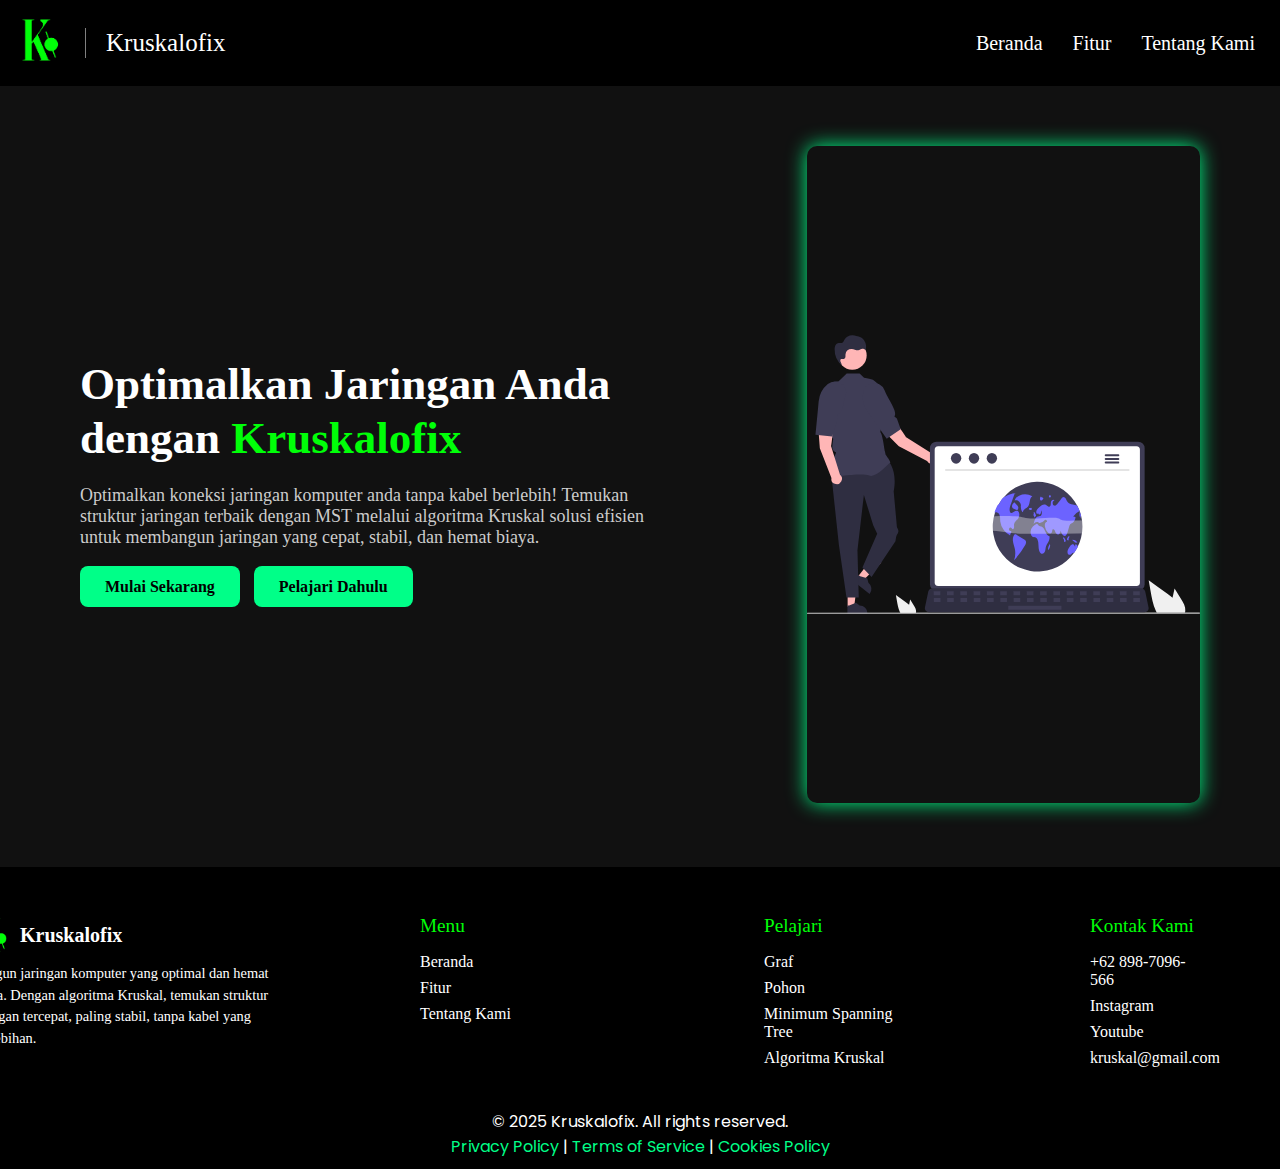
<file: index.html>
<!DOCTYPE html>
<html lang="en">

<head>
    <meta charset="UTF-8">
    <meta name="viewport" content="width=device-width, initial-scale=1.0">
    <link href="https://fonts.googleapis.com/css2?family=Poppins&display=swap" rel="stylesheet">
    <link rel="stylesheet" href="css/index.css" />
    <link rel="icon" href="foto/logoKruskalofix.png" type="image/png">
    <title>Kruskalofix</title>
</head>

<body>

    <div id="pembungkusNavbar">
        <div id="navbar">

            <!-- Logo + Nama -->

            <li class="pembungkusNama">
                <a href="index.html" class="aLogo">
                    <img src="foto/logoKruskalofix.png" alt="Logo" class="logo" />
                </a>
                <div class="garis"></div>
                <a href="index.html" class="kruskalofix">Kruskalofix</a>
            </li>

            <!-- Menu Navigasi -->

            <ul class="pembungkusMenu">
                <li><a href="index.html" class="a">Beranda</a></li>

                <li class="dropdown">
                    <a href="#" class="a">Fitur</a>
                    <ul class="dropdown-content">
                        <li><a href="html/cariMSTwarnet.html">Simulasi Kruskal</a></li>
                        <li><a href="html/materi.html">Pelajari Materi</a></li>
                        <li><a href="html/jurnal.html" target="_blank">Lihat Jurnal Kami</a></li>
                    </ul>
                </li>

                <li><a href="html/tentangkami.html" class="a" id="tentangKami">Tentang Kami</a></li>
            </ul>


        </div>
    </div>


    <!-- WELCOME SECTION -->
    <section class="pembungkusWelcome">
        <div class="welcomeKonten">
            <h1>Optimalkan Jaringan Anda<br>dengan <span>Kruskalofix</span></h1>
            <p>Optimalkan koneksi jaringan komputer anda tanpa kabel berlebih! Temukan struktur jaringan terbaik dengan MST melalui algoritma Kruskal solusi efisien untuk membangun jaringan yang cepat, stabil, dan hemat biaya.
            </p>
            <a href="html/cariMSTwarnet.html" class="mulai-button">Mulai Sekarang</a>
            <a href="html/materi.html" class="pelajari-button">Pelajari Dahulu</a>
        </div>
        <div class="gambarWelcome">
            <img src="foto/manKomputer.svg" alt="Ilustrasi Jaringan" />
        </div>
    </section>

    <!-- Footer -->
    <footer id="contact">
        <div class="footer_container">
            <!-- Kolom Logo + Deskripsi -->
            <div class="footer_col logo_col">
                <a href="index.html" class="footer_logo_wrap">
                    <img src="foto/logoKruskalofix.png" alt="Logo" class="footer_logo" />
                    <span class="footer_nama">Kruskalofix</span>
                </a>
                <p class="footer_desc">
                    Bangun jaringan komputer yang optimal dan hemat biaya. Dengan algoritma Kruskal, temukan struktur jaringan tercepat, paling stabil, tanpa kabel yang berlebihan.
                </p>
            </div>

            <!-- Kolom Tautan -->
            <div class="footer_col">
                <h4>Menu</h4>
                <ul class="footer_links">
                    <li><a href="index.html">Beranda</a></li>
                    <li class="dropdown">
                        <a href="#">Fitur</a>
                        <ul class="dropdown-content">
                            <li><a href="html/cariMSTwarnet.html">Simulasi Kruskal</a></li>
                            <li><a href="html/materi.html">Pelajari Materi</a></li>
                            <li><a href="html/jurnal.html" target="_blank">Lihat Jurnal Kami</a></li>
                        </ul>
                    </li>
                    <li><a href="html/tentangkami.html">Tentang Kami</li>
        </ul>
      </div>

      <!-- Kolom Materi -->
      <div class="footer_col">
        <h4><a href="html/materi.html" style="color: #00FF08; text-decoration: none;">Pelajari</a></h4>
                        <ul class="footer_links">
                            <li><a href="html/materi.html#graf">Graf</a></li>
                            <li><a href="html/materi.html#pohon">Pohon</a></li>
                            <li><a href="html/materi.html#mst">Minimum Spanning Tree</a></li>
                            <li><a href="html/materi.html#kruskal">Algoritma Kruskal</a></li>
                        </ul>
            </div>

            <!-- Kolom Kontak -->
            <div class="footer_col kanan">
                <h4>Kontak Kami</h4>
                <ul class="footer_kontak">
                    <li><a href="#">+62 898-7096-566</a></li>
                    <li><a href="#">Instagram</a></li>
                    <li><a href="https://youtu.be/amiUNKcu9jc?si=uQ2qIwoC4rPojhn6" target="_blank">Youtube</a></li>
                    <li><a href="#">kruskal@gmail.com</a></li>
                </ul>
            </div>
        </div>

        <!-- Bar bawah -->

        <footer style="background-color: black; color: white; text-align: center; padding: 10px; font-family: 'Poppins', sans-serif;">
            <p>© 2025 Kruskalofix. All rights reserved.</p>
            <p>
                <a href="#" style="color: #00ff88; text-decoration: none;">Privacy Policy</a> |
                <a href="#" style="color: #00ff88; text-decoration: none;">Terms of Service</a> |
                <a href="#" style="color: #00ff88; text-decoration: none;">Cookies Policy</a>
            </p>
        </footer>

    </footer>
    <!-- Footer -->

</body>

</html>
</file>
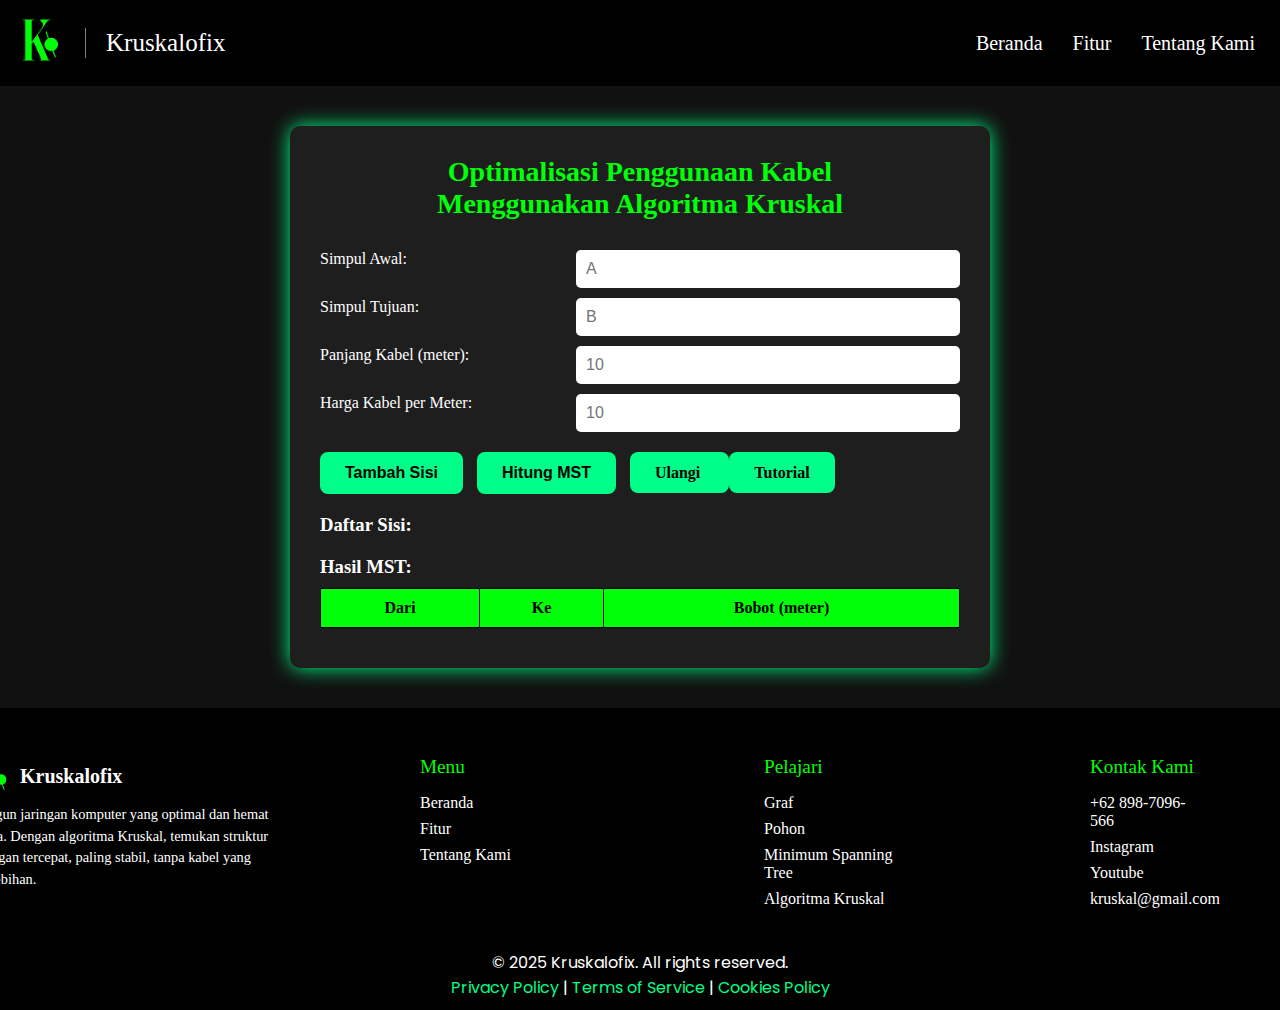
<file: html/cariMSTwarnet.html>
<!-- index.html -->
<!DOCTYPE html>
<html lang="id">

<head>
    <meta charset="UTF-8">
    <meta name="viewport" content="width=device-width, initial-scale=1.0">
    <title>Simulasi Algoritma Kruskal</title>
    <link href="https://fonts.googleapis.com/css2?family=Poppins&display=swap" rel="stylesheet">
    <link rel="icon" href="../foto/logoKruskalofix.png" type="image/png">
    <link rel="stylesheet" href="../css/CMW.css">
</head>

<body>

    <div id="pembungkusNavbar">
        <div id="navbar">

            <!-- Logo + Nama -->

            <li class="pembungkusNama">
                <a href="../index.html" class="aLogo">
                    <img src="../foto/logoKruskalofix.png" alt="Logo" class="logo" />
                </a>
                <div class="garis"></div>
                <a href="../index.html" class="kruskalofix">Kruskalofix</a>
            </li>

            <!-- Menu Navigasi -->

            <ul class="pembungkusMenu">
                <li><a href="../index.html" class="a">Beranda</a></li>

                <li class="dropdown">
                    <a href="#" class="a">Fitur</a>
                    <ul class="dropdown-content">
                        <li><a href="../html/cariMSTwarnet.html">Simulasi Kruskal</a></li>
                        <li><a href="../html/materi.html">Pelajari Materi</a></li>
                        <li><a href="../html/jurnal.html" target="_blank">Lihat Jurnal Kami</a></li>
                    </ul>
                </li>

                <li><a href="../html/tentangkami.html" class="a" id="tentangKami">Tentang Kami</a></li>
            </ul>

        </div>
    </div>

    <div class="container">
        <h1>Optimalisasi Penggunaan Kabel<br>Menggunakan Algoritma Kruskal</h1>
        <label>Simpul Awal:
      <input type="text" id="from" maxlength="1" placeholder="A">
    </label>
        <label>Simpul Tujuan:
      <input type="text" id="to" maxlength="1" placeholder="B">
    </label>
        <label>Panjang Kabel (meter):
      <input type="text" id="length" placeholder="10" pattern="\d*" inputmode="numeric">
    </label>
        <label>Harga Kabel per Meter:
      <input type="text" id="pricePerMeter" placeholder="10" pattern="\d*" inputmode="numeric">
    </label>
        <button onclick="tambahSisi()">Tambah Sisi</button>
        <button onclick="hitungMST()">Hitung MST</button>
        <a href="../html/cariMSTwarnet.html" class="ulangi"> Ulangi </a>
        <a href="https://youtu.be/amiUNKcu9jc?si=uQ2qIwoC4rPojhn6" target="_blank" class="ulangi tutorial">Tutorial</a>
        <div class="edges">
            <h3>Daftar Sisi:</h3>
            <ul id="daftarSisi"></ul>
        </div>

        <div class="hasil">
            <h3>Hasil MST:</h3>
            <table id="hasilTabel">
                <thead>
                    <tr>
                        <th>Dari</th>
                        <th>Ke</th>
                        <th>Bobot (meter)</th>
                    </tr>
                </thead>
                <tbody></tbody>
            </table>
            <p id="totalBobot"></p>
            <p id="totalBiaya"></p>
        </div>
    </div>

    <script src="../js/script.js"></script>

    <!-- Footer -->
    <footer id="contact">
        <div class="footer_container">
            <!-- Kolom Logo + Deskripsi -->
            <div class="footer_col logo_col">
                <a href="../index.html" class="footer_logo_wrap">
                    <img src="../foto/logoKruskalofix.png" alt="Logo" class="footer_logo" />
                    <span class="footer_nama">Kruskalofix</span>
                </a>
                <p class="footer_desc">
                    Bangun jaringan komputer yang optimal dan hemat biaya. Dengan algoritma Kruskal, temukan struktur jaringan tercepat, paling stabil, tanpa kabel yang berlebihan.
                </p>
            </div>

            <!-- Kolom Tautan -->
            <div class="footer_col">
                <h4>Menu</h4>
                <ul class="footer_links">
                    <li><a href="../index.html">Beranda</a></li>
                    <li class="dropdown">
                        <a href="#">Fitur</a>
                        <ul class="dropdown-content">
                            <li><a href="../html/cariMSTwarnet.html">Simulasi Kruskal</a></li>
                            <li><a href="../html/materi.html">Pelajari Materi</a></li>
                            <li><a href="../html/jurnal.html" target="_blank">Lihat Jurnal Kami</a></li>
                        </ul>
                    </li>
                    <li><a href="../html/tentangkami.html">Tentang Kami</li>
        </ul>
      </div>

      <!-- Kolom Materi -->
      <div class="footer_col">
        <h4><a href="../html/materi.html" style="color: #00FF08; text-decoration: none;">Pelajari</a></h4>
                        <ul class="footer_links">
                            <li><a href="../html/materi.html#graf">Graf</a></li>
                            <li><a href="../html/materi.html#pohon">Pohon</a></li>
                            <li><a href="../html/materi.html#mst">Minimum Spanning Tree</a></li>
                            <li><a href="../html/materi.html#kruskal">Algoritma Kruskal</a></li>
                        </ul>
            </div>

            <!-- Kolom Kontak -->
            <div class="footer_col kanan">
                <h4>Kontak Kami</h4>
                <ul class="footer_kontak">
                    <li><a href="#">+62 898-7096-566</a></li>
                    <li><a href="#">Instagram</a></li>
                    <li><a href="https://youtu.be/amiUNKcu9jc?si=uQ2qIwoC4rPojhn6" target="_blank">Youtube</a></li>
                    <li><a href="#">kruskal@gmail.com</a></li>
                </ul>
            </div>
        </div>

        <!-- Bar bawah -->
        <footer style="background-color: black; color: white; text-align: center; padding: 10px; font-family: 'Poppins', sans-serif;">
            <p>© 2025 Kruskalofix. All rights reserved.</p>
            <p>
                <a href="#" style="color: #00ff88; text-decoration: none;">Privacy Policy</a> |
                <a href="#" style="color: #00ff88; text-decoration: none;">Terms of Service</a> |
                <a href="#" style="color: #00ff88; text-decoration: none;">Cookies Policy</a>
            </p>
        </footer>
    </footer>
    <!-- Footer -->

</body>

</html>
</file>
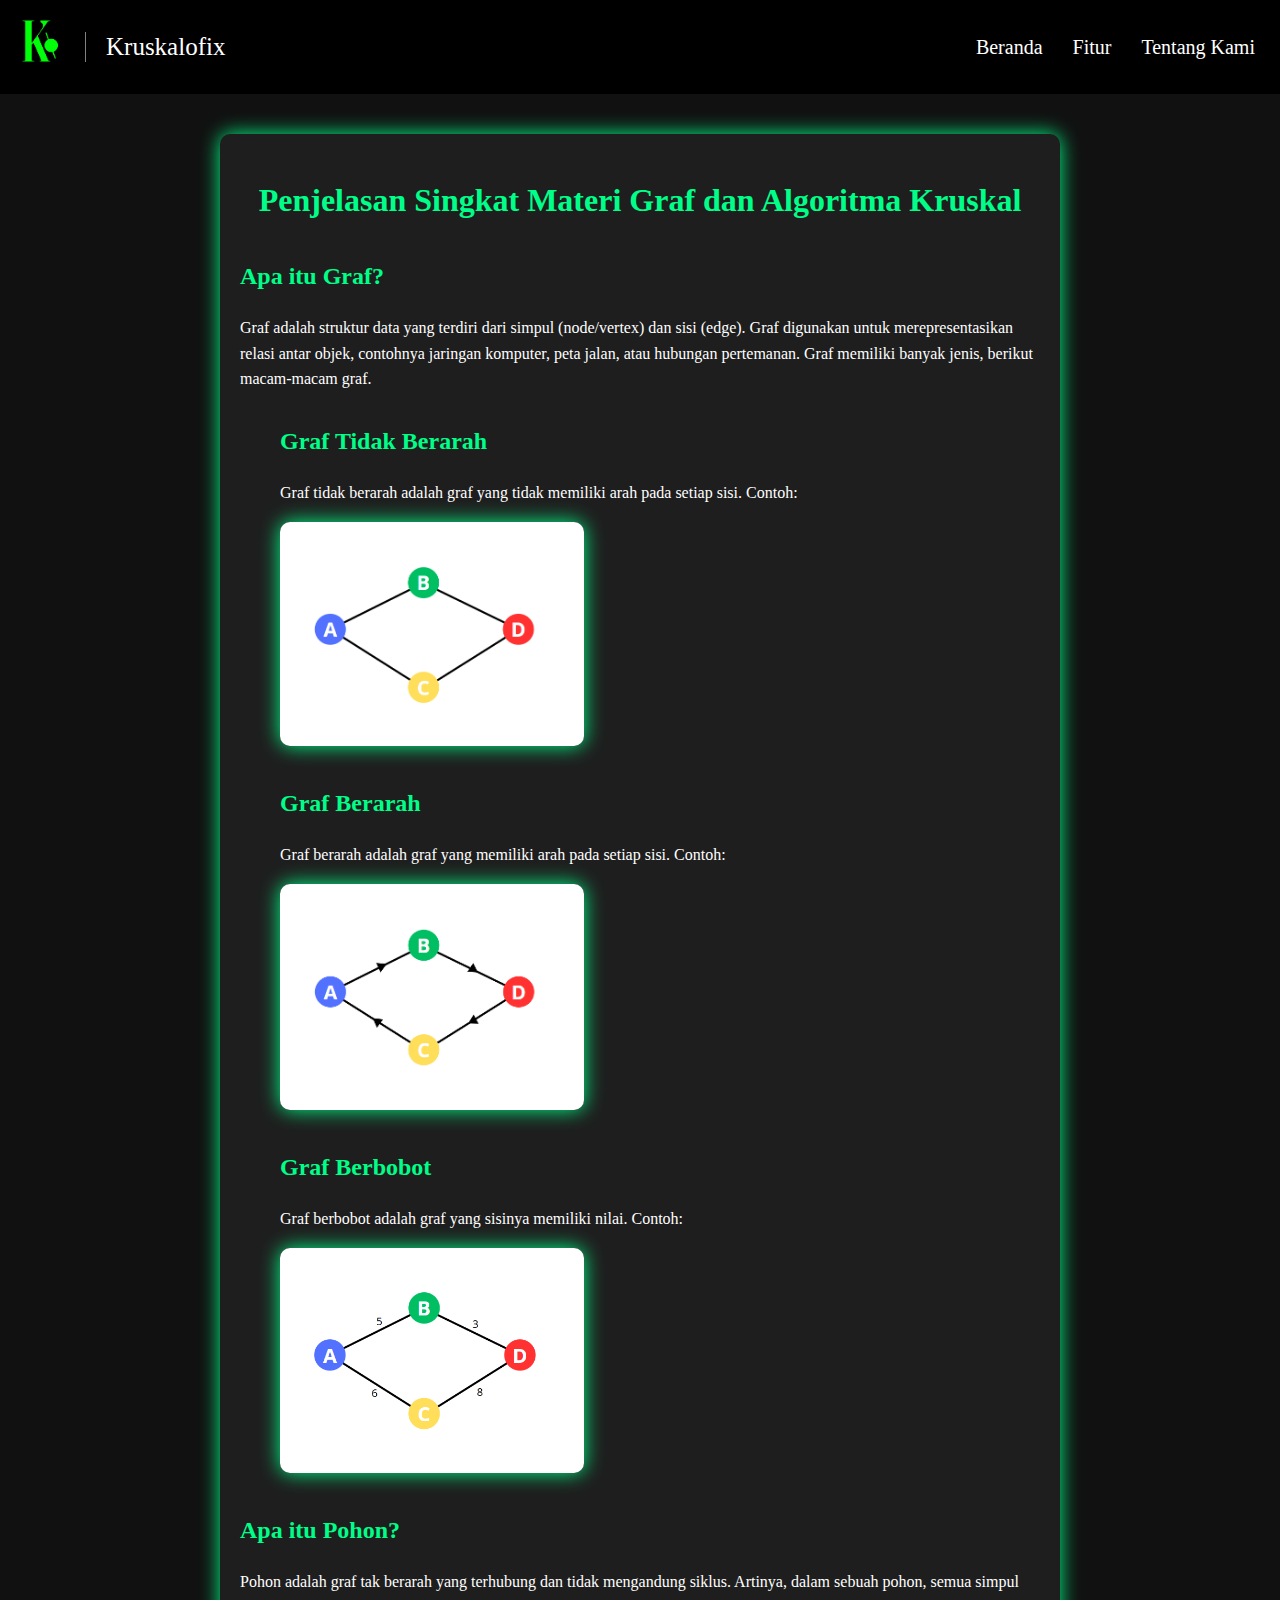
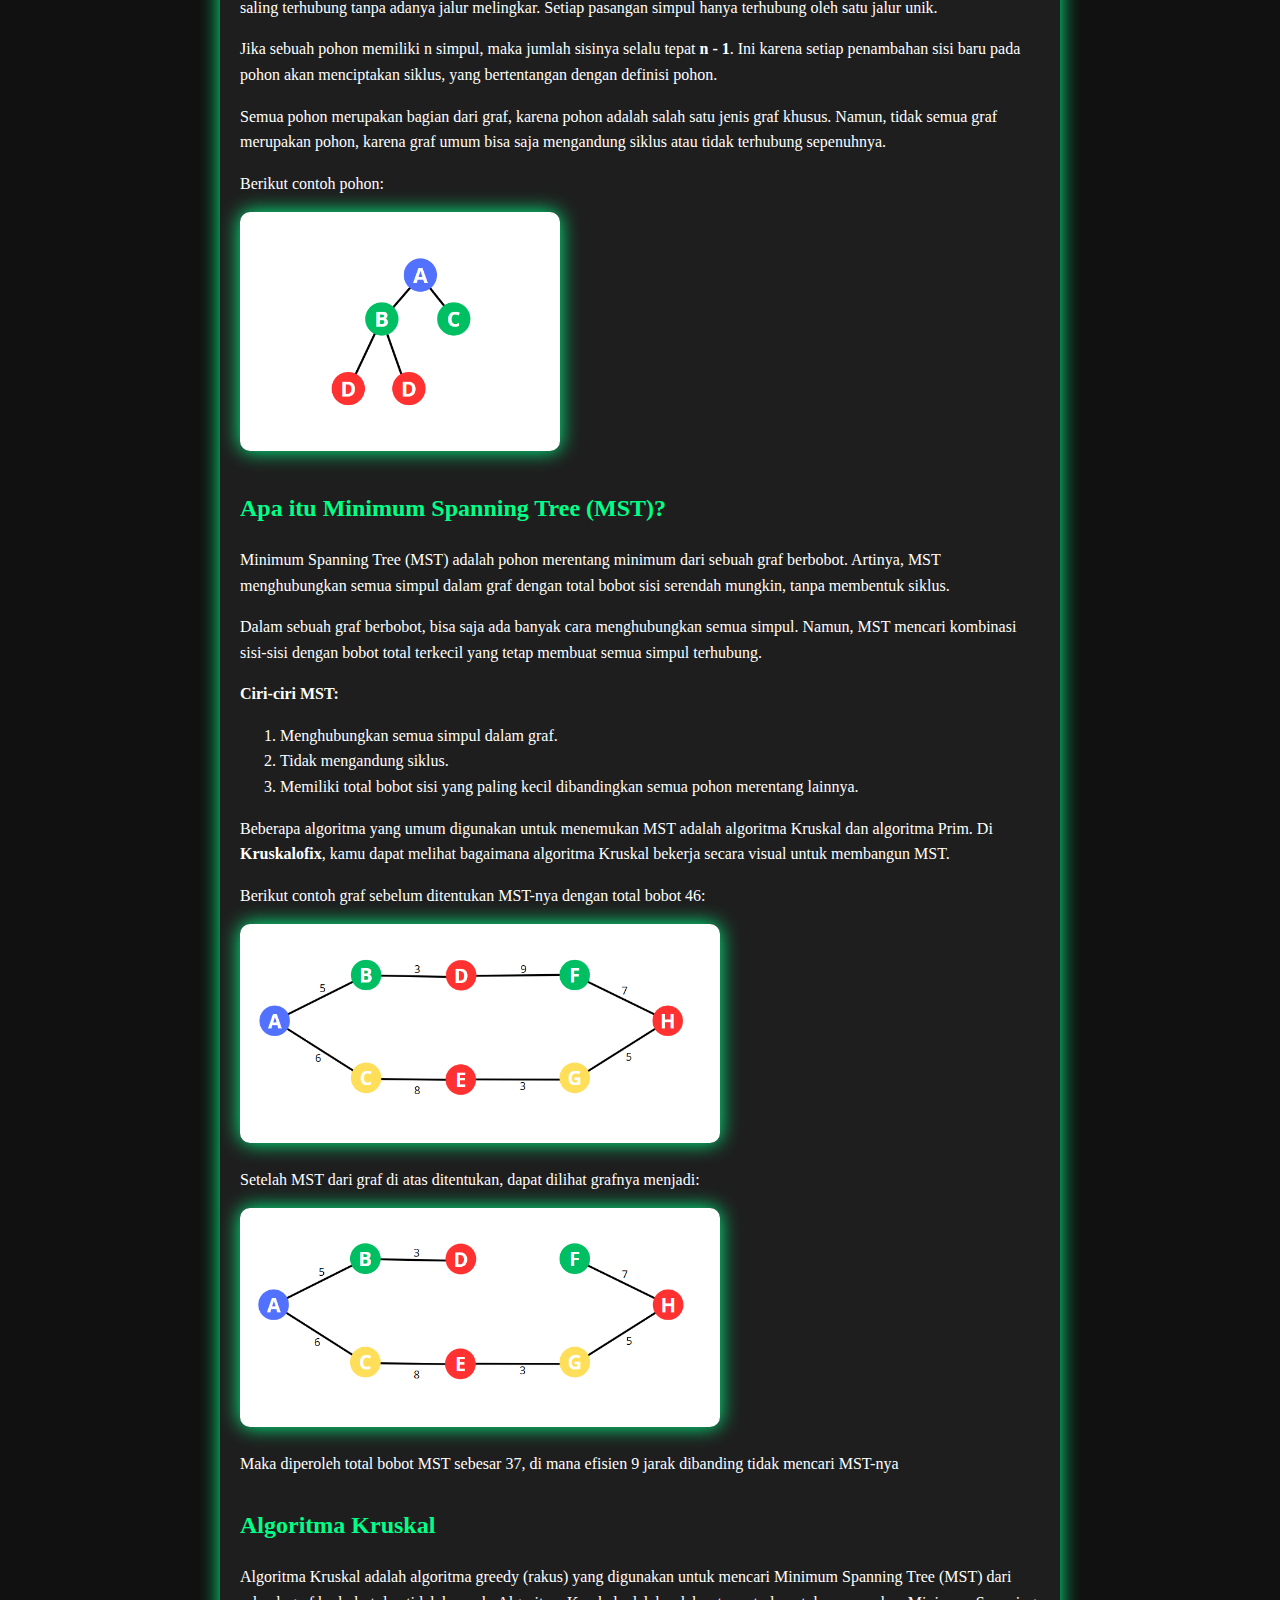
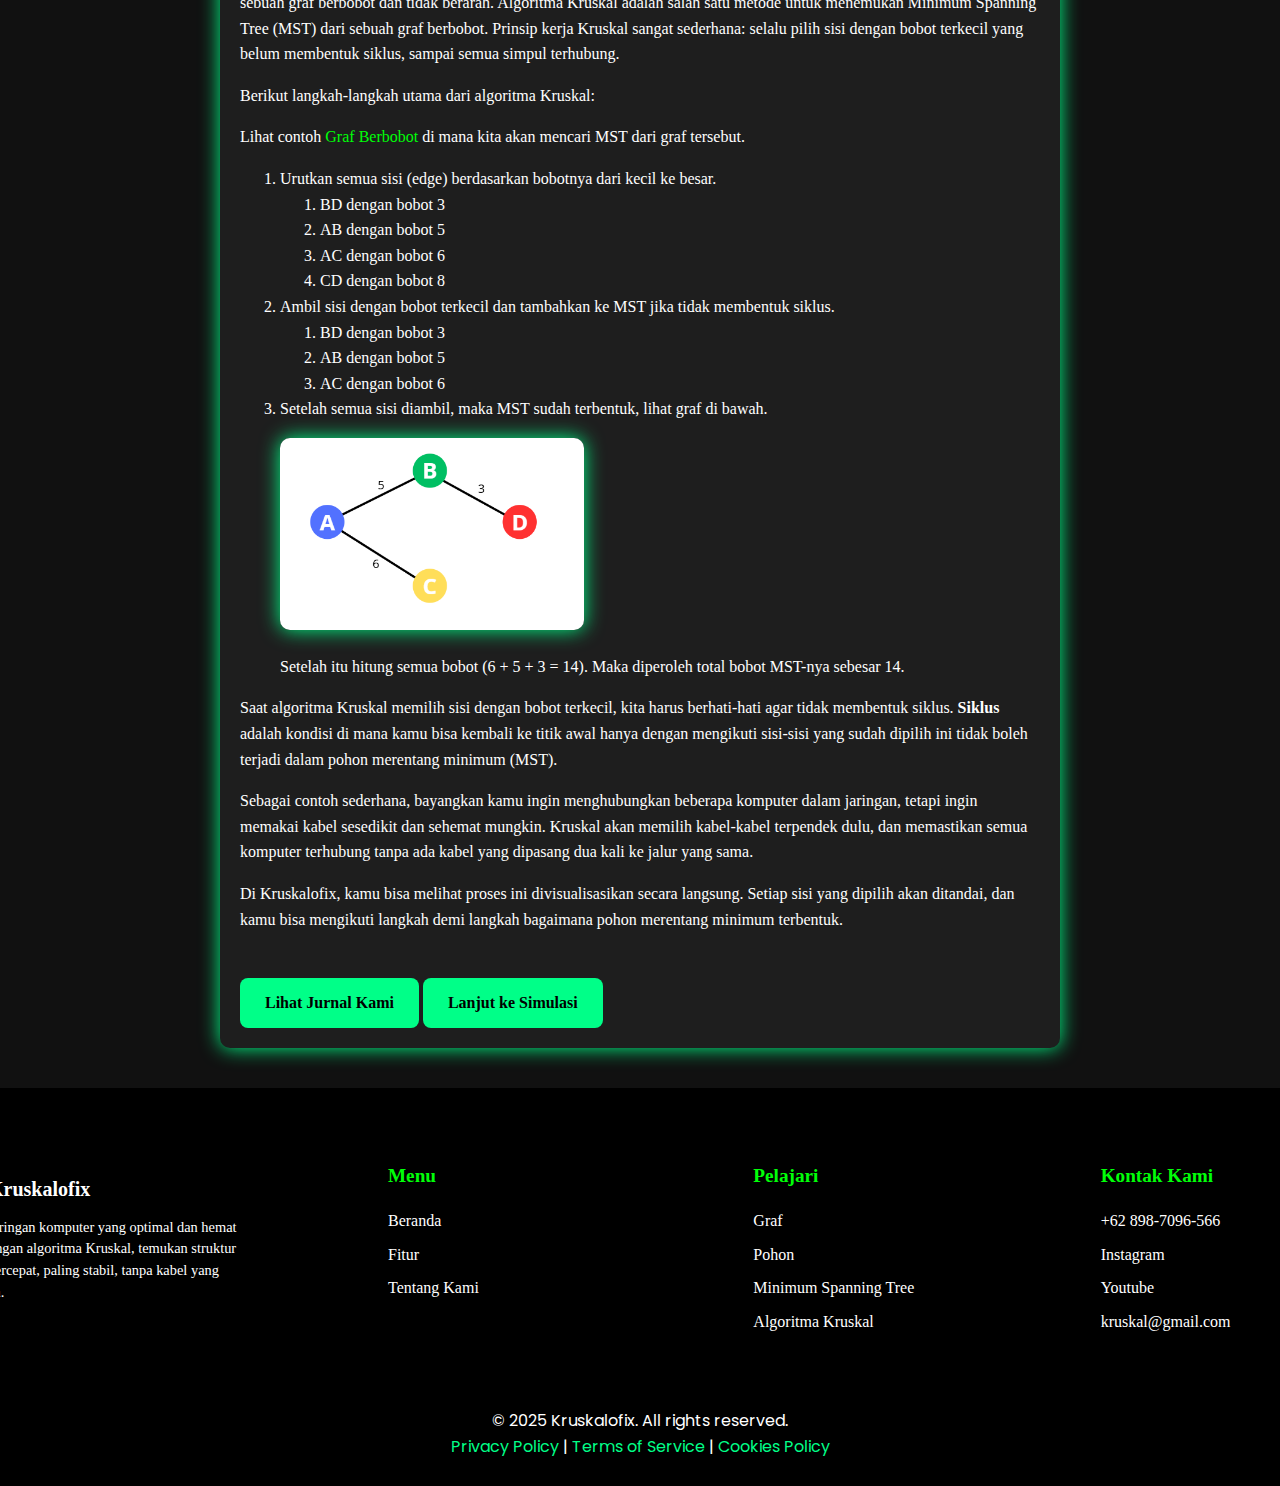
<file: html/materi.html>
<!DOCTYPE html>
<html lang="id">

<head>
    <meta charset="UTF-8" />
    <meta name="viewport" content="width=device-width, initial-scale=1.0" />
    <link href="https://fonts.googleapis.com/css2?family=Poppins&display=swap" rel="stylesheet">
    <title>Penjelasan Singkat Materi</title>
    <link rel="stylesheet" href="../css/materi.css" />
    <link rel="icon" href="../foto/logoKruskalofix.png" type="image/png">
</head>

<body>

    <div id="pembungkusNavbar">
        <div id="navbar">

            <!-- Logo + Nama -->

            <li class="pembungkusNama">
                <a href="../index.html" class="aLogo">
                    <img src="../foto/logoKruskalofix.png" alt="Logo" class="logo" />
                </a>
                <div class="garis"></div>
                <a href="../index.html" class="kruskalofix">Kruskalofix</a>
            </li>

            <!-- Menu Navigasi -->

            <ul class="pembungkusMenu">
                <li><a href="../index.html" class="a">Beranda</a></li>

                <li class="dropdown">
                    <a href="#" class="a">Fitur</a>
                    <ul class="dropdown-content">
                        <li><a href="../html/cariMSTwarnet.html">Simulasi Kruskal</a></li>
                        <li><a href="../html/materi.html">Pelajari Materi</a></li>
                        <li><a href="../html/jurnal.html" target="_blank">Lihat Jurnal Kami</a></li>
                    </ul>
                </li>

                <li><a href="../html/tentangkami.html" class="a" id="tentangKami">Tentang Kami</a></li>
            </ul>

        </div>
    </div>

    <div class="container">
        <h1>Penjelasan Singkat Materi Graf dan Algoritma Kruskal</h1>

        <section id="graf">
            <h2>Apa itu Graf?</h2>
            <p>Graf adalah struktur data yang terdiri dari simpul (node/vertex) dan sisi (edge). Graf digunakan untuk merepresentasikan relasi antar objek, contohnya jaringan komputer, peta jalan, atau hubungan pertemanan. Graf memiliki banyak jenis, berikut
                macam-macam graf.
            </p>
            <ul>
                <h2>Graf Tidak Berarah</h2>
                <p>
                    Graf tidak berarah adalah graf yang tidak memiliki arah pada setiap sisi. Contoh:
                </p>
                <div id="divGambarGTB">
                    <img src="../foto/gambarGTB.png" alt="Graf Tidak Berarah" class="gambarContoh" />
                </div>

                <h2>Graf Berarah</h2>
                <p>
                    Graf berarah adalah graf yang memiliki arah pada setiap sisi. Contoh:
                </p>
                <div id="divGambarGBerarah">
                    <img src="../foto/gambarGBerarah.png" alt="Graf Berarah" class="gambarContoh" />
                </div>

                <h2 id="GBerbobot">Graf Berbobot</h2>
                <p>
                    Graf berbobot adalah graf yang sisinya memiliki nilai. Contoh:
                </p>
                <div id="divGambarGBerbobot">
                    <img src="../foto/gambarGBerbobot.png" alt="Graf Berarah" class="gambarContoh" />
                </div>
            </ul>
        </section>

        <section id="pohon">
            <h2>Apa itu Pohon?</h2>
            <p>Pohon adalah graf tak berarah yang terhubung dan tidak mengandung siklus. Artinya, dalam sebuah pohon, semua simpul saling terhubung tanpa adanya jalur melingkar. Setiap pasangan simpul hanya terhubung oleh satu jalur unik.
            </p>
            <p>Jika sebuah pohon memiliki n simpul, maka jumlah sisinya selalu tepat <strong>n - 1</strong>. Ini karena setiap penambahan sisi baru pada pohon akan menciptakan siklus, yang bertentangan dengan definisi pohon.</p>
            <p>Semua pohon merupakan bagian dari graf, karena pohon adalah salah satu jenis graf khusus. Namun, tidak semua graf merupakan pohon, karena graf umum bisa saja mengandung siklus atau tidak terhubung sepenuhnya.</p>
            <p>Berikut contoh pohon: </p>
            <div id="divGambarPohon">
                <img src="../foto/gambarPohon.png" alt="Graf Berarah" class="gambarContoh" />
            </div>
        </section>

        <section id="mst">
            <h2>Apa itu Minimum Spanning Tree (MST)?</h2>
            <p>Minimum Spanning Tree (MST) adalah pohon merentang minimum dari sebuah graf berbobot. Artinya, MST menghubungkan semua simpul dalam graf dengan total bobot sisi serendah mungkin, tanpa membentuk siklus.</p>
            <p>Dalam sebuah graf berbobot, bisa saja ada banyak cara menghubungkan semua simpul. Namun, MST mencari kombinasi sisi-sisi dengan bobot total terkecil yang tetap membuat semua simpul terhubung.</p>
            <p><strong>Ciri-ciri MST: </strong></p>
            <ol>
                <li>Menghubungkan semua simpul dalam graf.</li>
                <li>Tidak mengandung siklus.</li>
                <li>Memiliki total bobot sisi yang paling kecil dibandingkan semua pohon merentang lainnya.
                </li>
            </ol>
            <p>Beberapa algoritma yang umum digunakan untuk menemukan MST adalah algoritma Kruskal dan algoritma Prim. Di
                <strong> Kruskalofix</strong>, kamu dapat melihat bagaimana algoritma Kruskal bekerja secara visual untuk membangun MST.
            </p>
            <p>Berikut contoh graf sebelum ditentukan MST-nya dengan total bobot 46:</p>
            <div id="divGambarContohSebelumMST">
                <img src="../foto/gambarContohSebelumMST.png" alt="Graf Berarah" class="gambarContohMST" />
            </div>
            <p>Setelah MST dari graf di atas ditentukan, dapat dilihat grafnya menjadi:</p>
            <div id="divGambarPohon">
                <img src="../foto/gambarContohSetelahMST.png" alt="Graf Berarah" class="gambarContohMST" />
            </div>
            <p>Maka diperoleh total bobot MST sebesar 37, di mana efisien 9 jarak dibanding tidak mencari MST-nya </p>


        </section>

        <section id="kruskal">
            <h2>Algoritma Kruskal</h2>
            <p>Algoritma Kruskal adalah algoritma greedy (rakus) yang digunakan untuk mencari Minimum Spanning Tree (MST) dari sebuah graf berbobot dan tidak berarah. Algoritma Kruskal adalah salah satu metode untuk menemukan Minimum Spanning Tree (MST)
                dari sebuah graf berbobot. Prinsip kerja Kruskal sangat sederhana: selalu pilih sisi dengan bobot terkecil yang belum membentuk siklus, sampai semua simpul terhubung. </p>
            <p>Berikut langkah-langkah utama dari algoritma Kruskal:</p>
            <p>Lihat contoh <a href="#GBerbobot" class="pGB">Graf Berbobot</a> di mana kita akan mencari MST dari graf tersebut.
            </p>
            <ol>
                <li>Urutkan semua sisi (edge) berdasarkan bobotnya dari kecil ke besar.</li>
                <ol class="olLangkah1">
                    <li>BD dengan bobot 3</li>
                    <li>AB dengan bobot 5</li>
                    <li>AC dengan bobot 6</li>
                    <li>CD dengan bobot 8</li>
                </ol>
                <li>Ambil sisi dengan bobot terkecil dan tambahkan ke MST jika tidak membentuk siklus.</li>
                <ol class="olLangkah1">
                    <li>BD dengan bobot 3</li>
                    <li>AB dengan bobot 5</li>
                    <li>AC dengan bobot 6</li>
                </ol>
                <li>Setelah semua sisi diambil, maka MST sudah terbentuk, lihat graf di bawah.</li>
                <p> </p>
                <img src="../foto/gambarGlangkahKruskal.png" class="gambarContoh" />
                <p>Setelah itu hitung semua bobot (6 + 5 + 3 = 14). Maka diperoleh total bobot MST-nya sebesar 14.</p>
            </ol>
            <p>Saat algoritma Kruskal memilih sisi dengan bobot terkecil, kita harus berhati-hati agar tidak membentuk siklus. <strong>Siklus</strong> adalah kondisi di mana kamu bisa kembali ke titik awal hanya dengan mengikuti sisi-sisi yang sudah dipilih
                ini tidak boleh terjadi dalam pohon merentang minimum (MST).</p>
            <p>Sebagai contoh sederhana, bayangkan kamu ingin menghubungkan beberapa komputer dalam jaringan, tetapi ingin memakai kabel sesedikit dan sehemat mungkin. Kruskal akan memilih kabel-kabel terpendek dulu, dan memastikan semua komputer terhubung
                tanpa ada kabel yang dipasang dua kali ke jalur yang sama.</p>
            <p>Di Kruskalofix, kamu bisa melihat proses ini divisualisasikan secara langsung. Setiap sisi yang dipilih akan ditandai, dan kamu bisa mengikuti langkah demi langkah bagaimana pohon merentang minimum terbentuk.</p>
        </section>

        <a href="../html/jurnal.html" class="button" target="_blank">Lihat Jurnal Kami</a>
        <a href="../html/cariMSTwarnet.html" class="button">Lanjut ke Simulasi</a>
    </div>
    <!-- Footer -->
    <footer id="contact">
        <div class="footer_container">
            <!-- Kolom Logo + Deskripsi -->
            <div class="footer_col logo_col">
                <a href="../index.html" class="footer_logo_wrap">
                    <img src="../foto/logoKruskalofix.png" alt="Logo" class="footer_logo" />
                    <span class="footer_nama">Kruskalofix</span>
                </a>
                <p class="footer_desc">
                    Bangun jaringan komputer yang optimal dan hemat biaya. Dengan algoritma Kruskal, temukan struktur jaringan tercepat, paling stabil, tanpa kabel yang berlebihan.
                </p>
            </div>

            <!-- Kolom Tautan -->
            <div class="footer_col">
                <h4>Menu</h4>
                <ul class="footer_links">
                    <li><a href="../index.html">Beranda</a></li>
                    <li class="dropdown">
                        <a href="#">Fitur</a>
                        <ul class="dropdown-content">
                            <li><a href="../html/cariMSTwarnet.html">Simulasi Kruskal</a></li>
                            <li><a href="../html/materi.html">Pelajari Materi</a></li>
                            <li><a href="../html/jurnal.html" target="_blank">Lihat Jurnal Kami</a></li>
                        </ul>
                    </li>
                    <li><a href="../html/tentangkami.html">Tentang Kami</li>
        </ul>
      </div>

      <!-- Kolom Materi -->
      <div class="footer_col">
        <h4><a href="../html/materi.html" style="color: #00FF08; text-decoration: none;">Pelajari</a></h4>
                        <ul class="footer_links">
                            <li><a href="../html/materi.html#graf">Graf</a></li>
                            <li><a href="../html/materi.html#pohon">Pohon</a></li>
                            <li><a href="../html/materi.html#mst">Minimum Spanning Tree</a></li>
                            <li><a href="../html/materi.html#kruskal">Algoritma Kruskal</a></li>
                        </ul>
            </div>

            <!-- Kolom Kontak -->
            <div class="footer_col kanan">
                <h4>Kontak Kami</h4>
                <ul class="footer_kontak">
                    <li><a href="#">+62 898-7096-566</a></li>
                    <li><a href="#">Instagram</a></li>
                    <li><a href="https://www.youtube.com/results?search_query=algoritma+kruskal" target="_blank">Youtube</a></li>
                    <li><a href="#">kruskal@gmail.com</a></li>
                </ul>
            </div>
        </div>

        <!-- Bar bawah -->
        <footer style="background-color: black; color: white; text-align: center; padding: 10px; font-family: 'Poppins', sans-serif;">
            <p>© 2025 Kruskalofix. All rights reserved.</p>
            <p style="margin-top: -16px;">
                <a href="privacy-policy.html" style="color: #00ff88; text-decoration: none;">Privacy Policy</a> |
                <a href="terms-of-service.html" style="color: #00ff88; text-decoration: none;">Terms of Service</a> |
                <a href="cookies-policy.html" style="color: #00ff88; text-decoration: none;">Cookies Policy</a>
            </p>
        </footer>
    </footer>
    <!-- Footer -->

</body>

</html>
</file>
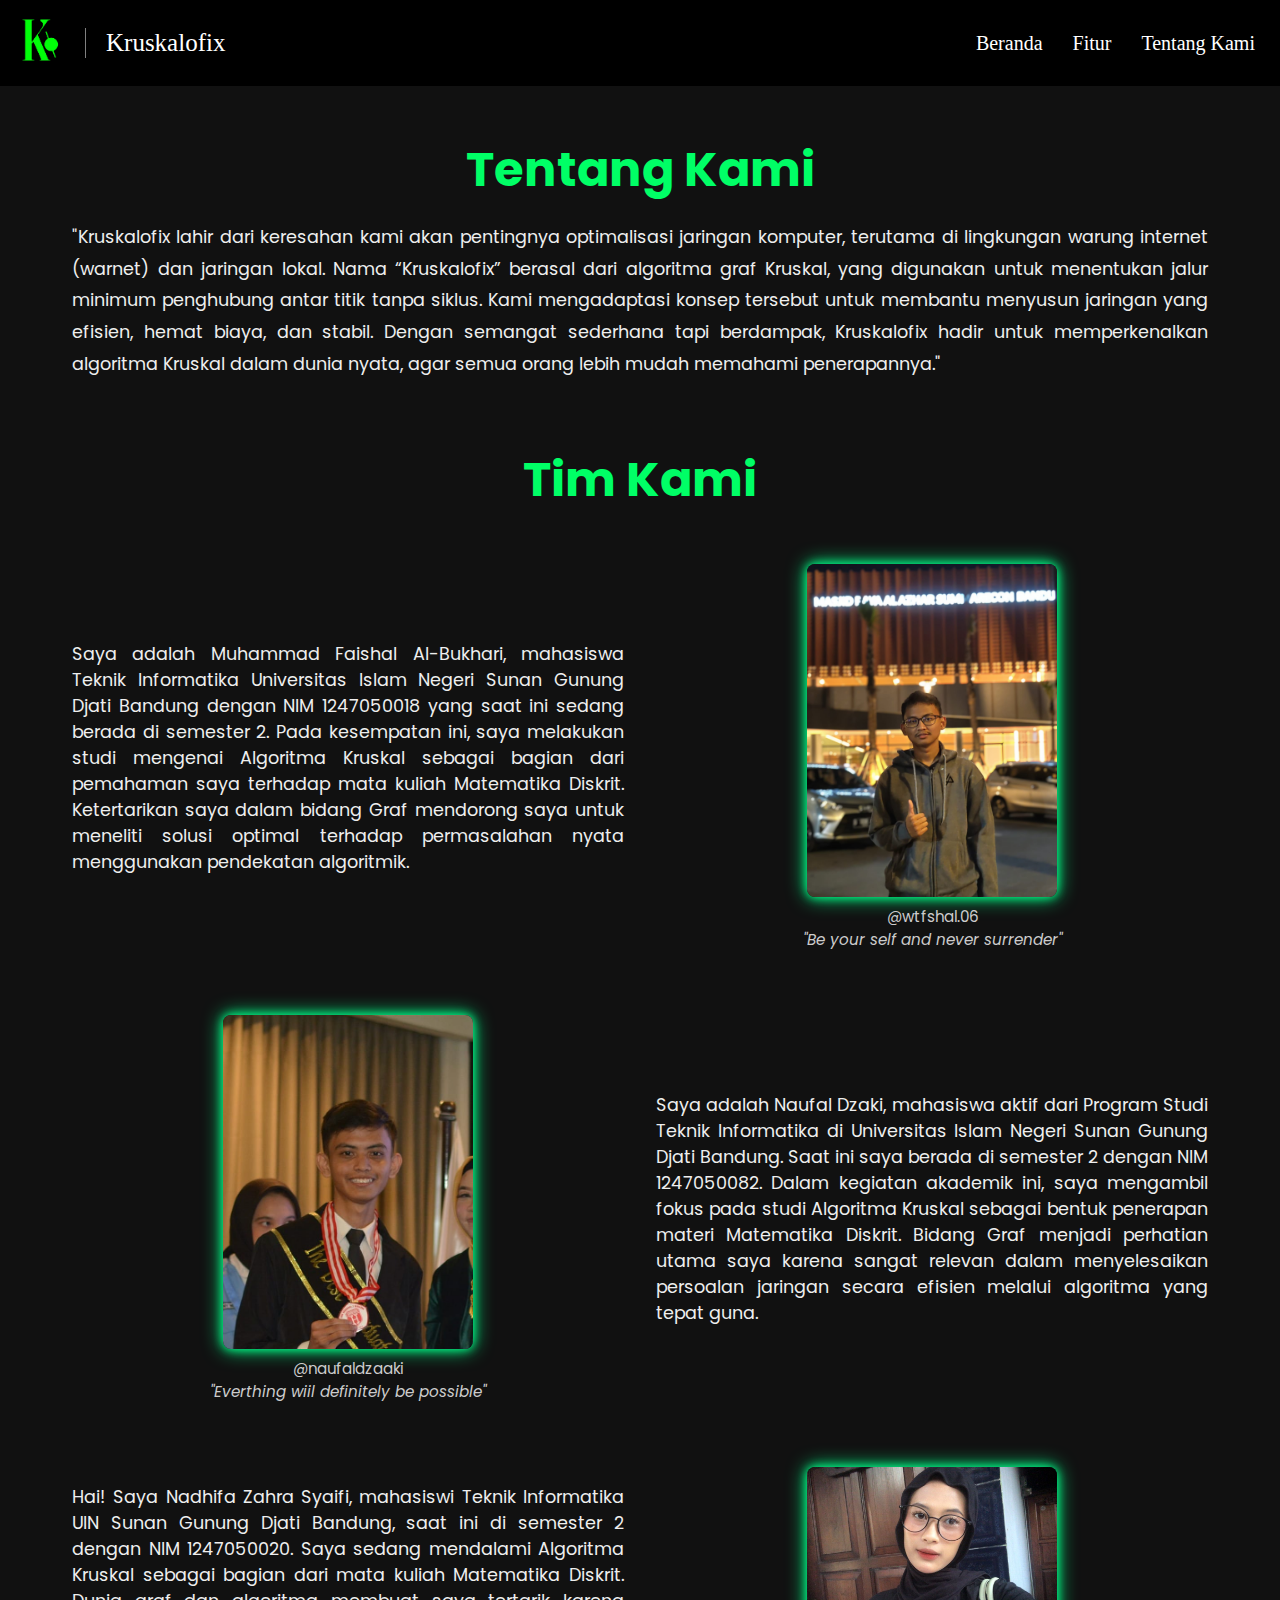
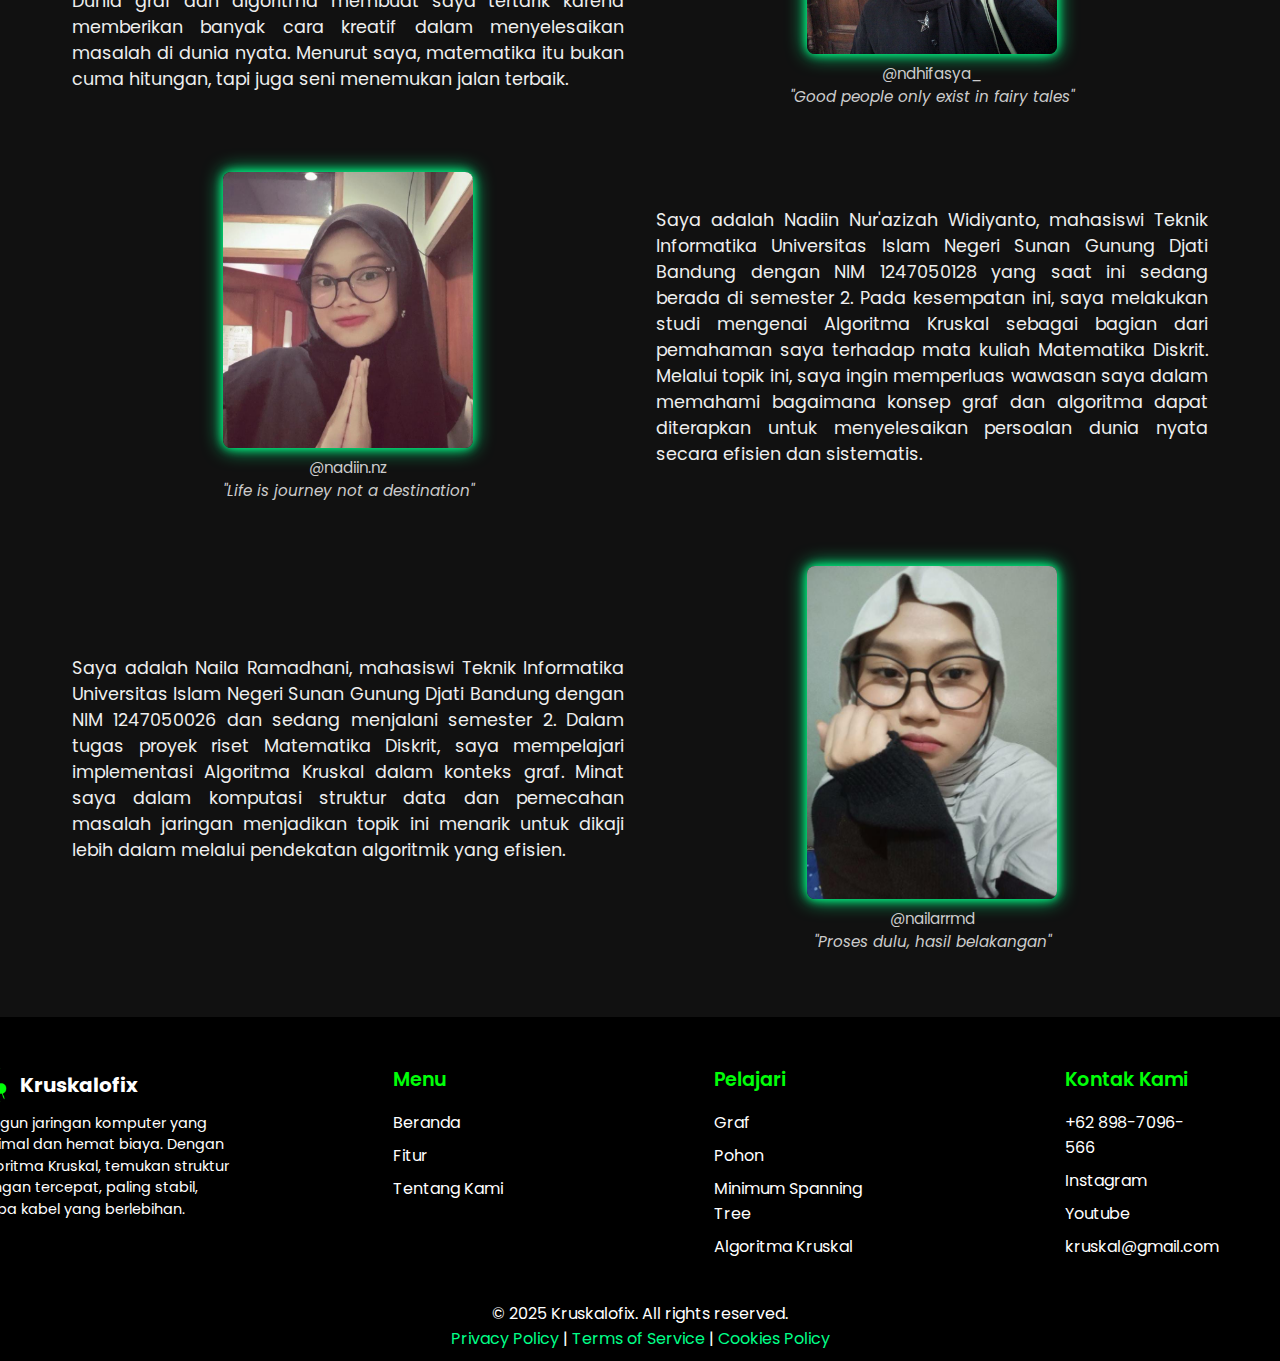
<file: html/tentangkami.html>
<!DOCTYPE html>
<html lang="id">

<head>
    <meta charset="UTF-8">
    <meta name="viewport" content="width=device-width, initial-scale=1.0">
    <title>Simulasi Algoritma Kruskal</title>
    <link href="https://fonts.googleapis.com/css2?family=Poppins&display=swap" rel="stylesheet">
    <link rel="icon" href="../foto/logoKruskalofix.png" type="image/png">
    <link rel="stylesheet" href="../css/tentangkami.css">
</head>

<body>

    <div id="pembungkusNavbar">
        <div id="navbar">

            <!-- Logo + Nama -->
            <li class="pembungkusNama">
                <a href="../index.html" class="aLogo">
                    <img src="../foto/logoKruskalofix.png" alt="Logo" class="logo" />
                </a>
                <div class="garis"></div>
                <a href="../index.html" class="kruskalofix">Kruskalofix</a>
            </li>

            <!-- Menu Navigasi -->
            <ul class="pembungkusMenu">
                <li><a href="../index.html" class="a">Beranda</a></li>

                <li class="dropdown">
                    <a href="#" class="a" id="fitur">Fitur</a>
                    <ul class="dropdown-content">
                        <li><a href="../html/cariMSTwarnet.html">Simulasi Kruskal</a></li>
                        <li><a href="../html/materi.html">Pelajari Materi</a></li>
                        <li><a href="../html/jurnal.html" target="_blank">Lihat Jurnal Kami</a></li>
                    </ul>
                </li>

                <li><a href="../html/tentangkami.html" class="a" id="tentangKami">Tentang Kami</a></li>
            </ul>

        </div>
    </div>

    <header>
        <h1>Tentang Kami</h1>
    </header>
    <section class="asal-mula">
        <p>
            "Kruskalofix lahir dari keresahan kami akan pentingnya optimalisasi jaringan komputer, terutama di lingkungan warung internet (warnet) dan jaringan lokal. Nama “Kruskalofix” berasal dari algoritma graf Kruskal, yang digunakan untuk menentukan jalur minimum
            penghubung antar titik tanpa siklus. Kami mengadaptasi konsep tersebut untuk membantu menyusun jaringan yang efisien, hemat biaya, dan stabil. Dengan semangat sederhana tapi berdampak, Kruskalofix hadir untuk memperkenalkan algoritma Kruskal
            dalam dunia nyata, agar semua orang lebih mudah memahami penerapannya."
        </p>
    </section>

    <div class="about_us">
        <h1 class="gradient-teks">Tim Kami</h1>
        <div class="foto-1">
            <figure>
                <img src="../foto/faishal.jpg" alt="Foto Faishal" class="fokusKripto" />
                <figcaption><a href="https://www.instagram.com/wtfshal.06/" target="_blank">@wtfshal.06</a><br><em>"Be your self and never surrender"</em></figcaption>
            </figure>
            <p>
                Saya adalah Muhammad Faishal Al-Bukhari, mahasiswa Teknik Informatika Universitas Islam Negeri Sunan Gunung Djati Bandung dengan NIM 1247050018 yang saat ini sedang berada di semester 2. Pada kesempatan ini, saya melakukan studi mengenai Algoritma Kruskal
                sebagai bagian dari pemahaman saya terhadap mata kuliah Matematika Diskrit. Ketertarikan saya dalam bidang Graf mendorong saya untuk meneliti solusi optimal terhadap permasalahan nyata menggunakan pendekatan algoritmik.
            </p>
        </div>

        <div class="foto-1">
            <figure>
                <img src="../foto/nopal.jpg" alt="Foto Naufal" class="fokusKripto" />
                <figcaption><a href="https://www.instagram.com/naufaldzaakii/" target="_blank">@naufaldzaaki</a><br><em>"Everthing wiil definitely be possible"</em></figcaption>
            </figure>
            <p>
                Saya adalah Naufal Dzaki, mahasiswa aktif dari Program Studi Teknik Informatika di Universitas Islam Negeri Sunan Gunung Djati Bandung. Saat ini saya berada di semester 2 dengan NIM 1247050082. Dalam kegiatan akademik ini, saya mengambil fokus pada studi
                Algoritma Kruskal sebagai bentuk penerapan materi Matematika Diskrit. Bidang Graf menjadi perhatian utama saya karena sangat relevan dalam menyelesaikan persoalan jaringan secara efisien melalui algoritma yang tepat guna.
            </p>
        </div>

        <div class="foto-1">
            <figure>
                <img src="../foto/nadhifa.jpg" alt="Foto nadhifa" class="fokusKripto" />
                <figcaption><a href="https://www.instagram.com/ndhifasya_/" target="_blank">@ndhifasya_</a><br><em>"Good people
            only exist in fairy tales"</em></figcaption>
            </figure>
            <p>
                Hai! Saya Nadhifa Zahra Syaifi, mahasiswi Teknik Informatika UIN Sunan Gunung Djati Bandung, saat ini di semester 2 dengan NIM 1247050020. Saya sedang mendalami Algoritma Kruskal sebagai bagian dari mata kuliah Matematika Diskrit. Dunia graf dan algoritma
                membuat saya tertarik karena memberikan banyak cara kreatif dalam menyelesaikan masalah di dunia nyata. Menurut saya, matematika itu bukan cuma hitungan, tapi juga seni menemukan jalan terbaik.
            </p>
        </div>

        <div class="foto-1">
            <figure>
                <img src="../foto/nadiin.jpg" alt="Foto nadiin" class="fokusKripto" />
                <figcaption><a href="https://www.instagram.com/nadiin.nz/" target="_blank">@nadiin.nz</a><br><em>"Life is
            journey not a destination"</em></figcaption>
            </figure>
            <p>
                Saya adalah Nadiin Nur'azizah Widiyanto, mahasiswi Teknik Informatika Universitas Islam Negeri Sunan Gunung Djati Bandung dengan NIM 1247050128 yang saat ini sedang berada di semester 2. Pada kesempatan ini, saya melakukan studi mengenai Algoritma Kruskal
                sebagai bagian dari pemahaman saya terhadap mata kuliah Matematika Diskrit. Melalui topik ini, saya ingin memperluas wawasan saya dalam memahami bagaimana konsep graf dan algoritma dapat diterapkan untuk menyelesaikan persoalan dunia nyata
                secara efisien dan sistematis.
            </p>
        </div>

        <div class="foto-1">
            <figure>
                <img src="../foto/Naila Ramadani.jpg" alt="Foto naila" class="fokusKripto" />
                <figcaption><a href="https://www.instagram.com/nailarrmd/" target="_blank">@nailarrmd<br></a><em>"Proses dulu, hasil belakangan"</em></figcaption>
            </figure>
            <p>
                Saya adalah Naila Ramadhani, mahasiswi Teknik Informatika Universitas Islam Negeri Sunan Gunung Djati Bandung dengan NIM 1247050026 dan sedang menjalani semester 2. Dalam tugas proyek riset Matematika Diskrit, saya mempelajari implementasi Algoritma Kruskal
                dalam konteks graf. Minat saya dalam komputasi struktur data dan pemecahan masalah jaringan menjadikan topik ini menarik untuk dikaji lebih dalam melalui pendekatan algoritmik yang efisien.
            </p>
        </div>

    </div>

    <!-- Footer Utama -->
    <footer id="contact">
        <div class="footer_container">

            <!-- Kolom Logo + Deskripsi -->
            <div class="footer_col logo_col">
                <a href="../index.html" class="footer_logo_wrap">
                    <img src="../foto/logoKruskalofix.png" alt="Logo" class="footer_logo" />
                    <span class="footer_nama">Kruskalofix</span>
                </a>
                <p class="footer_desc">
                    Bangun jaringan komputer yang optimal dan hemat biaya. Dengan algoritma Kruskal, temukan struktur jaringan tercepat, paling stabil, tanpa kabel yang berlebihan.
                </p>
            </div>

            <!-- Kolom Menu -->
            <div class="footer_col">
                <h4>Menu</h4>
                <ul class="footer_links">
                    <li><a href="../index.html">Beranda</a></li>
                    <li class="dropdown">
                        <a href="#">Fitur</a>
                        <ul class="dropdown-content">
                            <li><a href="../html/cariMSTwarnet.html">Simulasi Kruskal</a></li>
                            <li><a href="../html/materi.html">Pelajari Materi</a></li>
                            <li><a href="../html/jurnal.html" target="_blank">Lihat Jurnal Kami</a></li>
                        </ul>
                    </li>
                    <li><a href="../html/tentangkami.html">Tentang Kami</a></li>
                </ul>
            </div>

            <!-- Kolom Pelajari -->
            <div class="footer_col">
                <h4><a href="../html/materi.html" style="color: #00FF08; text-decoration: none;">Pelajari</a></h4>
                <ul class="footer_links">
                    <li><a href="../html/materi.html#graf">Graf</a></li>
                    <li><a href="../html/materi.html#pohon">Pohon</a></li>
                    <li><a href="../html/materi.html#mst">Minimum Spanning Tree</a></li>
                    <li><a href="../html/materi.html#kruskal">Algoritma Kruskal</a></li>
                </ul>
            </div>

            <!-- Kolom Kontak -->
            <div class="footer_col kanan">
                <h4>Kontak Kami</h4>
                <ul class="footer_kontak">
                    <li><a href="#">+62 898-7096-566</a></li>
                    <li><a href="#">Instagram</a></li>
                    <li><a href="https://www.youtube.com/results?search_query=algoritma+kruskal" target="_blank">Youtube</a></li>
                    <li><a href="#">kruskal@gmail.com</a></li>
                </ul>
            </div>

        </div>
    </footer>

    <!-- Footer Bawah -->
    <div class="footer_bar">
        <p>© 2025 Kruskalofix. All rights reserved.</p>
        <p>
            <a href="privacy-policy.html">Privacy Policy</a> |
            <a href="terms-of-service.html">Terms of Service</a> |
            <a href="cookies-policy.html">Cookies Policy</a>
        </p>
    </div>

</body>

</html>
</file>
<file: css/index.css>
*,
html {
    padding: 0;
    margin: 0;
    box-sizing: border-box;
}

/* SCROOL BAR */
::-webkit-scrollbar {
    width: 10px;
}

::-webkit-scrollbar-track {
    background: #111;
    /* warna latar belakang scrollbar */
    border-radius: 0;
}

::-webkit-scrollbar-thumb {
    background: #00ff88;
    /* warna neon hijau */
    border-radius: 10px;
    box-shadow: 0 0 10px #00ff88, 0 0 20px #00ff88;
    /* efek glow */
}

::-webkit-scrollbar-thumb:hover {
    background: #00ffaa;
    box-shadow: 0 0 15px #00ffaa, 0 0 25px #00ffaa;
    /* glow lebih terang saat hover */
}

/* Untuk Firefox */
body {
    scrollbar-width: thin;
    scrollbar-color: #00ff88 #111;
}
/* SCROOL BAR END */

/* NAVBAR */
#pembungkusNavbar {
    background-color: white;
}

#navbar {
    background-color: rgb(0, 0, 0);
    color: white;
    padding: 15px;
    display: flex;
    align-items: center;
    justify-content: space-between;
}

.pembungkusNama {
    display: flex;
    align-items: center;
    gap: 10px;
    font-size: 25px;
    list-style-type: none;
}

.garis {
    width: 1px;
    height: 30px;
    background-color: white;
    margin: 0 10px;
    opacity: 0.5;
}

.logo {
    width: 50px;
}

.aLogo {
    text-decoration: none;
    color: #00FF08;
}

.kruskalofix {
    text-decoration: none;
    color: white;
}

.pembungkusMenu {
    display: flex;
    gap: 30px;
    list-style-type: none;
}

.a {
    text-decoration: none;
    color: white;
    font-size: 20px;
    transition: color 0.3s ease;
}

.aFitur {
    text-decoration: none;
    color: white;
    font-size: 20px;
    transition: color 0.3s ease;
}

.aFitur:hover {
    color: #00FF08;
}

#tentangKami {
    padding-right: 10px;
}

.a:hover {
    color: #00FF08;
}

/* END NAVBAR */
.pembungkusWelcome {
    display: flex;
    align-items: center;
    justify-content: space-between;
    padding: 60px 80px;
    background-color: #111;
    color: white;
    flex-wrap: wrap;
}

.welcomeKonten {
    max-width: 600px;
}


.pembungkusWelcome h1 {
    font-size: 45px;
    line-height: 1.2;
    margin-bottom: 20px;
}

.pembungkusWelcome h1 span {
    color: #00FF08;
}

.pembungkusWelcome p {
    font-size: 18px;
    margin-bottom: 30px;
    color: #ccc;
}

.mulai-button {
    padding: 12px 25px;
    background-color: #00ff88;
    color: #000;
    text-decoration: none;
    font-weight: bold;
    border-radius: 8px;
    transition: background-color 0.3s ease;
}

.mulai-button:hover {
    background-color: #00FF08;
}

.pelajari-button {
    padding: 12px 25px;
    margin-left: 10px;
    background-color: #00ff88;
    color: #000;
    text-decoration: none;
    font-weight: bold;
    border-radius: 8px;
    transition: background-color 0.3s ease;
}

.pelajari-button:hover {
    background-color: #00FF08;
}

.pembungkusWelcome img {
    width: 393px;
    height: 73vh;
    max-width: 100%;
    border-radius: 10px;
    box-shadow: 0 0 20px #00ff88;
}

/* Responsive */
@media screen and (max-width: 768px) {
    .pembungkusWelcome {
        flex-direction: column;
        text-align: center;
        padding: 40px 20px;
    }

    .gambarWelcome {
        margin-top: 30px;
    }

    .pembungkusWelcome h1 {
        font-size: 32px;
    }
}

footer {
    background-color: black;
    padding-top: 1rem;
    color: white;
}

.footer_col.logo_col {
    flex: 1.5;
    max-width: 300px;
}

.footer_logo_wrap {
    display: flex;
    align-items: center;
    gap: 0.5rem;
    margin-bottom: 0.5rem;
    text-decoration: none;
}

.footer_logo {
    width: 40px;
    height: auto;
}

.footer_nama {
    color: white;
    font-weight: bold;
    font-size: 20px;
}

.footer_desc {
    color: white;
    font-size: 0.9rem;
    margin-top: 0.5rem;
    line-height: 1.5;
}

.footer_container {
    display: flex;
    justify-content: center;
    /* <-- sebelumnya space-between */
    align-items: flex-start;
    max-width: 1200px;
    margin: 0 auto;
    padding: 2rem;
    flex-wrap: wrap;
    gap: 3rem;
    /* beri jarak antar kolom, bukan sisi luar */
}


/* Semua Kolom */
.footer_col {
    flex: 1;
    min-width: 200px;
    max-width: 33%;
}

.logo_col {
    margin-left: -100px;
}


.footer_col h4 {
    margin-bottom: 1rem;
    margin-left: 100px;
    font-size: 1.2rem;
    font-weight: 500;
    color: #00FF08;
    text-align: left;
}

.footer_links {
    display: flex;
    margin-left: 100px;
    flex-direction: column;
    gap: 0.5rem;
    list-style: none;
    padding: 0;
}

.footer_col.kanan h4 {
    margin-bottom: 1rem;
    margin-left: 130px;
    font-size: 1.2rem;
    font-weight: 500;
    color: #00FF08;
    text-align: left;
}

.footer_sosial,
.footer_kontak {
    display: flex;
    margin-left: 130px;
    flex-direction: column;
    gap: 0.5rem;
    list-style: none;
    padding: 0;
}

.footer_links a,
.footer_sosial a,
.footer_kontak a {
    color: white;
    text-decoration: none;
}

.footer_links a:hover,
.footer_sosial a:hover,
.footer_kontak a:hover {
    color: #00FF08;
}

/* Kolom tengah (opsional, biar teks rata tengah) */
.footer_col.tengah {
    text-align: left;
}

.footer_col.kanan {
    text-align: left;
}

/* Footer bawah */
.footer_bar {
    text-align: center;
    padding: 1rem;
    font-size: 0.9rem;
    color: #00FF08;
    border-top: 1px solid #00FF08;
    margin-top: 1rem;
}

/* Dropdown Menu */
.dropdown {
    position: relative;
}

.dropdown-content {
    display: none;
    position: absolute;
    background-color: #111;
    min-width: 180px;
    box-shadow: 0 0 10px #00ff88;
    z-index: 1;
    top: 100%;
    left: 0;
    border-radius: 8px;
}

.dropdown-content li {
    list-style: none;
}

.dropdown-content a {
    color: white;
    padding: 10px 20px;
    display: block;
    text-decoration: none;
    transition: background-color 0.3s ease;
}

.dropdown-content a:hover {
    background-color: #00ff88;
    font-weight: bold;
    color: black;
}

/* Tampilkan dropdown saat hover */
.dropdown:hover .dropdown-content {
    display: block;
}

.footerAnakFitur{
    list-style-type: disc;
}
</file>
<file: css/CMW.css>
/* style.css */
*,
html {
    padding: 0;
    margin: 0;
    box-sizing: border-box;
}

body {
    margin: 0;
    background-color: #111;
    color: white;
}

/* SCROOL BAR */

::-webkit-scrollbar {
    width: 10px;
}

::-webkit-scrollbar-track {
    background: #111;
    /* warna latar belakang scrollbar */
    border-radius: 0;
}

::-webkit-scrollbar-thumb {
    background: #00ff88;
    /* warna neon hijau */
    border-radius: 10px;
    box-shadow: 0 0 10px #00ff88, 0 0 20px #00ff88;
    /* efek glow */
}

::-webkit-scrollbar-thumb:hover {
    background: #00ffaa;
    box-shadow: 0 0 15px #00ffaa, 0 0 25px #00ffaa;
    /* glow lebih terang saat hover */
}

/* Untuk Firefox */
body {
    scrollbar-width: thin;
    scrollbar-color: #00ff88 #111;
}

/* SCROOL BAR END */

#pembungkusNavbar {
    background-color: white;
}

#navbar {
    background-color: rgb(0, 0, 0);
    color: white;
    padding: 15px;
    display: flex;
    align-items: center;
    justify-content: space-between;
}

.pembungkusNama {
    gap: 10px;
    display: flex;
    align-items: center;
    font-size: 25px;
    list-style-type: none;
    padding: 0;
}

.garis {
    width: 1px;
    height: 30px;
    background-color: white;
    margin: 0 10px;
    opacity: 0.5;
}

.aLogo {
    text-decoration: none;
    color: #00FF08;
}

.kruskalofix {
    text-decoration: none;
    color: white;
}

.logo {
    width: 50px;
    height: auto;
}

.pembungkusMenu {
    display: flex;
    gap: 30px;
    list-style-type: none;
}

.a {
    text-decoration: none;
    color: white;
    font-size: 20px;
    transition: color 0.3s ease;
}

#tentangKami {
    padding-right: 10px;
}

.a:hover {
    color: rgb(0, 255, 8);
}

/* CONTAINER */
.container {
    max-width: 700px;
    margin: 40px auto;
    background-color: #1e1e1e;
    padding: 30px;
    border-radius: 10px;
    box-shadow: 0 0 20px #00ff88;
}

h1 {
    text-align: center;
    color: #00FF08;
    font-size: 28px;
    margin-bottom: 30px;
}

label {
    display: flex;
    justify-content: space-between;
    margin-bottom: 10px;
}

input,
button {
    padding: 10px;
    font-size: 16px;
    border: none;
    border-radius: 5px;
}

button {
    padding: 12px 25px;
    margin-right: 10px;
    margin-top: 10px;
    background-color: #00ff88;
    color: #000;
    text-decoration: none;
    font-weight: bold;
    border-radius: 8px;
    transition: background-color 0.3s ease;
}

button:hover {
    cursor: pointer;
    background-color: #00FF08;
}

input {
    width: 60%;
}

input:focus {
    outline: 2px solid #00ff88;
}

.edges,
.hasil {
    margin-top: 20px;
}

h3 {
    color: white;
}

table {
    width: 100%;
    border-collapse: collapse;
    margin-top: 10px;
}

th,
td {
    padding: 10px;
    text-align: center;
    border: 1px solid black;
}

th {
    background-color: #00FF08;
    color: black;
}

tbody tr {
    background-color: white;
    color: black;
}

#totalBobot,
#totalBiaya {
    font-weight: bold;
    text-align: left;
    margin-top: 10px;
    color: white;
}

.ulangi {
    padding: 12px 25px;
    margin-top: 10px;
    background-color: #00ff88;
    color: #000;
    text-decoration: none;
    font-weight: bold;
    border-radius: 8px;
    transition: background-color 0.3s ease;
}

.ulangi:hover,
.tutorial:hover {
    background-color: #00FF08;
}

#daftarSisi {
    list-style-type: circle;
    padding-left: 17px;
}
footer {
    background-color: black;
    padding-top: 1rem;
    color: white;
}

.footer_col.logo_col {
    flex: 1.5;
    max-width: 300px;
}

.footer_logo_wrap {
    display: flex;
    align-items: center;
    gap: 0.5rem;
    margin-bottom: 0.5rem;
    text-decoration: none;
}

.footer_logo {
    width: 40px;
    height: auto;
}

.footer_nama {
    color: white;
    font-weight: bold;
    font-size: 20px;
}

.footer_desc {
    color: white;
    font-size: 0.9rem;
    margin-top: 0.5rem;
    line-height: 1.5;
}

.footer_container {
    display: flex;
    justify-content: center;
    /* <-- sebelumnya space-between */
    align-items: flex-start;
    max-width: 1200px;
    margin: 0 auto;
    padding: 2rem;
    flex-wrap: wrap;
    gap: 3rem;
    /* beri jarak antar kolom, bukan sisi luar */
}


/* Semua Kolom */
.footer_col {
    flex: 1;
    min-width: 200px;
    max-width: 33%;
}

.logo_col {
    margin-left: -100px;
}


.footer_col h4 {
    margin-bottom: 1rem;
    margin-left: 100px;
    font-size: 1.2rem;
    font-weight: 500;
    color: #00FF08;
    text-align: left;
}

.footer_links {
    display: flex;
    margin-left: 100px;
    flex-direction: column;
    gap: 0.5rem;
    list-style: none;
    padding: 0;
}
.footer_col.kanan h4 {
    margin-bottom: 1rem;
    margin-left: 130px;
    font-size: 1.2rem;
    font-weight: 500;
    color: #00FF08;
    text-align: left;
}
.footer_sosial,
.footer_kontak {
    display: flex;
    margin-left: 130px;
    flex-direction: column;
    gap: 0.5rem;
    list-style: none;
    padding: 0;
}

.footer_links a,
.footer_sosial a,
.footer_kontak a {
    color: white;
    text-decoration: none;
}

.footer_links a:hover,
.footer_sosial a:hover,
.footer_kontak a:hover {
    color: #00FF08;
}

/* Kolom tengah (opsional, biar teks rata tengah) */
.footer_col.tengah {
    text-align: left;
}

.footer_col.kanan {
    text-align: left;
}

/* Footer bawah */
.footer_bar {
    text-align: center;
    padding: 1rem;
    font-size: 0.9rem;
    color: #00FF08;
    border-top: 1px solid #00FF08;
    margin-top: 1rem;
}

/* Dropdown Menu */
.dropdown {
    position: relative;
}

.dropdown-content {
    display: none;
    position: absolute;
    background-color: #111;
    min-width: 180px;
    box-shadow: 0 0 10px #00ff88;
    z-index: 1;
    top: 100%;
    left: 0;
    border-radius: 8px;
    padding: 10px 0;
}

.dropdown-content li {
    list-style: none;
}

.dropdown-content a {
    color: white;
    padding: 10px 20px;
    display: block;
    text-decoration: none;
    transition: background-color 0.3s ease;
}

.dropdown-content a:hover {
    background-color: #00ff88;
    font-weight: bold;
    color: black;
}

/* Tampilkan dropdown saat hover */
.dropdown:hover .dropdown-content {
    display: block;
}
</file>
<file: css/materi.css>
body {
    margin: 0;
    background-color: #111;
    color: white;
    line-height: 1.6;
}

/* SCROOL BAR */

::-webkit-scrollbar {
    width: 10px;
}

::-webkit-scrollbar-track {
    background: #111;
    /* warna latar belakang scrollbar */
    border-radius: 0;
}

::-webkit-scrollbar-thumb {
    background: #00ff88;
    /* warna neon hijau */
    border-radius: 10px;
    box-shadow: 0 0 10px #00ff88, 0 0 20px #00ff88;
    /* efek glow */
}

::-webkit-scrollbar-thumb:hover {
    background: #00ffaa;
    box-shadow: 0 0 15px #00ffaa, 0 0 25px #00ffaa;
    /* glow lebih terang saat hover */
}

/* Untuk Firefox */
body {
    scrollbar-width: thin;
    scrollbar-color: #00ff88 #111;
}

/* SCROOL BAR END */


/* NAVBAR */
#pembungkusNavbar {
    background-color: white;
}

#navbar {
    background-color: rgb(0, 0, 0);
    color: white;
    padding: 15px;
    display: flex;
    align-items: center;
    justify-content: space-between;
}

.pembungkusNama {
    display: flex;
    align-items: center;
    gap: 10px;
    font-size: 25px;
    list-style-type: none;
}

.garis {
    width: 1px;
    height: 30px;
    background-color: white;
    margin: 0 10px;
    opacity: 0.5;
}

.logo {
    width: 50px;
}

.aLogo {
    text-decoration: none;
    color: #00FF08;
}

.kruskalofix {
    text-decoration: none;
    color: white;
}

.pembungkusMenu {
    display: flex;
    gap: 30px;
    list-style-type: none;
}

.a {
    text-decoration: none;
    color: white;
    font-size: 20px;
    transition: color 0.3s ease;
}

#tentangKami {
    padding-right: 10px;
}

.a:hover {
    color: #00FF08;
}

/* END NAVBAR */

.container {
    max-width: 800px;
    margin: 40px auto;
    padding: 20px;
    background-color: #1e1e1e;
    border-radius: 10px;
    box-shadow: 0 0 20px #00ff88;

}

h1 {
    text-align: center;
    font-size: 32px;
    color: #00FF88;
}

h2 {
    color: #00FF88;
    margin-top: 30px;
}

.button {
    display: inline-block;
    margin-top: 30px;
    padding: 12px 25px;
    background-color: #00ff88;
    color: black;
    text-decoration: none;
    font-weight: bold;
    border-radius: 8px;
    transition: background-color 0.3s ease;
}

.button:hover {
    background-color: #00FF08;
}

.gambarContoh {
    width: 40%;
    height: 40%;
    max-width: 100%;
    border-radius: 10px;
    box-shadow: 0 0 20px #00ff88;
}

.gambarContohMST {
    width: 60%;
    height: 60%;
    max-width: 100%;
    border-radius: 10px;
    box-shadow: 0 0 20px #00ff88;
}

footer {
    background-color: black;
    padding-top: 1rem;
    color: white;
}

.footer_col.logo_col {
    flex: 1.5;
    max-width: 300px;
}

.footer_logo_wrap {
    display: flex;
    align-items: center;
    gap: 0.5rem;
    margin-bottom: 0.5rem;
    text-decoration: none;
}

.footer_logo {
    width: 40px;
    height: auto;
}

.footer_nama {
    color: white;
    font-weight: bold;
    font-size: 20px;
}

.footer_desc {
    color: white;
    font-size: 0.9rem;
    margin-top: 0.5rem;
    line-height: 1.5;
}

.footer_container {
    display: flex;
    justify-content: center;
    /* <-- sebelumnya space-between */
    align-items: flex-start;
    max-width: 1200px;
    margin: 0 auto;
    padding: 2rem;
    flex-wrap: wrap;
    gap: 3rem;
    /* beri jarak antar kolom, bukan sisi luar */
}


/* Semua Kolom */
.footer_col {
    flex: 1;
    min-width: 200px;
    max-width: 33%;
}

.logo_col {
    margin-left: -100px;
    margin-top: 33px;
}


.footer_col h4 {
    margin-bottom: 1rem;
    margin-left: 100px;
    font-size: 1.2rem;
    font-weight: 600;
    color: #00FF08;
    text-align: left;
}

.footer_links {
    display: flex;
    margin-left: 100px;
    flex-direction: column;
    gap: 0.5rem;
    list-style: none;
    padding: 0;
}

.footer_col.kanan h4 {
    margin-bottom: 1rem;
    margin-left: 130px;
    font-size: 1.2rem;
    font-weight: 600;
    color: #00FF08;
    text-align: left;
}

.footer_sosial,
.footer_kontak {
    display: flex;
    margin-left: 130px;
    flex-direction: column;
    gap: 0.5rem;
    list-style: none;
    padding: 0;
}

.footer_links a,
.footer_sosial a,
.footer_kontak a {
    color: white;
    text-decoration: none;
}

.footer_links a:hover,
.footer_sosial a:hover,
.footer_kontak a:hover {
    color: #00FF08;
}

/* Kolom tengah (opsional, biar teks rata tengah) */
.footer_col.tengah {
    text-align: left;
}

.footer_col.kanan {
    text-align: left;
}

/* Footer bawah */
.footer_bar {
    text-align: center;
    padding: 1rem;
    font-size: 0.9rem;
    color: #00FF08;
    border-top: 1px solid #00FF08;
    margin-top: 1rem;
}

/* Dropdown Menu */
.dropdown {
    position: relative;
}

.dropdown-content {
    display: none;
    position: absolute;
    background-color: #111;
    min-width: 180px;
    box-shadow: 0 0 10px #00ff88;
    z-index: 1;
    top: 100%;
    left: 0;
    border-radius: 8px;
    padding: 10px 0;
}

.dropdown-content li {
    list-style: none;
}

.dropdown-content a {
    color: white;
    padding: 10px 20px;
    display: block;
    text-decoration: none;
    transition: background-color 0.3s ease;
}

.dropdown-content a:hover {
    background-color: #00ff88;
    font-weight: bold;
    color: black;
}

/* Tampilkan dropdown saat hover */
.dropdown:hover .dropdown-content {
    display: block;
}

.pGB {
    color: #00FF08;
    text-decoration: none;
}
</file>
<file: css/tentangkami.css>
/* Reset dasar */
*,
html {
    padding: 0;
    margin: 0;
    box-sizing: border-box;
}

body {
    margin: 0;
    background-color: #111;
    color: white;
    font-family: 'Poppins', sans-serif;
}

/* SCROLL BAR */
::-webkit-scrollbar {
    width: 10px;
}

::-webkit-scrollbar-track {
    background: #111;
    border-radius: 10px;
}

::-webkit-scrollbar-thumb {
    background: #00ff88;
    border-radius: 10px;
    box-shadow: 0 0 10px #00ff88, 0 0 20px #00ff88;
}

::-webkit-scrollbar-thumb:hover {
    background: #00ffaa;
    box-shadow: 0 0 15px #00ffaa, 0 0 25px #00ffaa;
}

body {
    scrollbar-width: thin;
    scrollbar-color: #00ff88 #111;
}

/* Navbar */
#pembungkusNavbar {
    background-color: white;
    font-family: "Times New Roman", Times, serif;
}

#navbar {
    background-color: black;
    color: white;
    padding: 15px;
    display: flex;
    align-items: center;
    justify-content: space-between;
}

.pembungkusNama {
    display: flex;
    gap: 10px;
    align-items: center;
    list-style-type: none;
    font-size: 25px;
}

.garis {
    width: 1px;
    height: 30px;
    background-color: white;
    margin: 0 10px;
    opacity: 0.5;
}

.aLogo {
    text-decoration: none;
    color: #00FF08;
}

.kruskalofix {
    text-decoration: none;
    color: white;
}

.logo {
    width: 50px;
    height: auto;
}

.pembungkusMenu {
    display: flex;
    gap: 30px;
    list-style-type: none;
}

.a {
    text-decoration: none;
    color: white;
    font-size: 20px;
    transition: color 0.3s ease;
}

#tentangKami {
    padding-right: 10px;
}

.a:hover {
    color: rgb(0, 255, 8);
}

/* Tentang Kami */
header h1 {
    text-align: center;
    color: #00ff66;
    font-size: 3rem;
    margin-top: 3rem;
    margin-bottom: 1rem;
}

.asal-mula {
    max-width: 1200px;
    margin: 0 auto;
    padding: 0 2rem;
}

.asal-mula p {
    font-size: 1.1rem;
    color: #eee;
    text-align: justify;
    line-height: 1.8;
}

.about_us {
    max-width: 1200px;
    margin: 4rem auto;
    padding: 0 2rem;
}

.about_us h1 {
    text-align: center;
    font-size: 3rem;
    color: #00ff66;
    margin-bottom: 3rem;
}

figure {
    display: flex;
    flex-direction: column;
    align-items: center;
    margin: 0;
}

figure img {
    width: 20px;
    border-radius: 8px;
    box-shadow: 0 0 10px #00ff88, 0 0 20px #00ff88;
}

figcaption {
    font-size: 0.95rem;
    color: #ccc;
    text-align: center;
    margin-top: 0.5rem;
}

figcaption a {
    color: #ccc;
    text-decoration: none;
}

.foto-1 {
    display: flex;
    align-items: center;
    justify-content: space-between;
    margin-bottom: 4rem;
    gap: 2rem;
}

.foto-1 figure {
    flex: 1;
    text-align: center;
}

.foto-1 img {
    width: 100%;
    max-width: 250px;
    height: auto;
    border-radius: 8px;
}

.foto-1 p {
    flex: 1;
    font-size: 1.1rem;
    color: #eee;
    text-align: justify;
}

.foto-1:nth-child(even) {
    flex-direction: row-reverse;
}



/* Footer */
footer {
    background-color: black;
    padding-top: 1rem;
    color: white;
}

.footer_container {
    display: flex;
    justify-content: center;
    align-items: flex-start;
    max-width: 1200px;
    margin: 0 auto;
    padding: 2rem;
    flex-wrap: wrap;
    gap: 3rem;
}

.footer_col {
    flex: 1;
    min-width: 200px;
    max-width: 33%;
}

.logo_col {
    margin-left: -100px;
}

.footer_logo_wrap {
    display: flex;
    align-items: center;
    gap: 0.5rem;
    margin-bottom: 0.5rem;
    text-decoration: none;
}

.footer_logo {
    width: 40px;
}

.footer_nama {
    color: white;
    font-weight: bold;
    font-size: 20px;
}

.footer_desc {
    font-size: 0.9rem;
    margin-top: 0.5rem;
    line-height: 1.5;
}

.footer_col h4 {
    margin-bottom: 1rem;
    margin-left: 100px;
    font-size: 1.2rem;
    font-weight: 600;
    color: #00FF08;
}

.footer_col.kanan h4 {
    margin-left: 130px;
}

.footer_links,
.footer_kontak {
    display: flex;
    flex-direction: column;
    gap: 0.5rem;
    list-style: none;
    padding: 0;
}

.footer_links {
    margin-left: 100px;
}

.footer_kontak {
    margin-left: 130px;
}

.footer_links a,
.footer_kontak a {
    color: white;
    text-decoration: none;
}

.footer_links a:hover,
.footer_kontak a:hover {
    color: #00FF08;
}

/* Footer Bawah */
.footer_bar {
    background-color: black;
    color: white;
    text-align: center;
    padding: 10px;
    font-family: 'Poppins', sans-serif;
}

.footer_bar a {
    color: #00ff88;
    text-decoration: none;
}

.footer_bar a:hover {
    text-decoration: underline;
}

/* Dropdown Menu */
.dropdown {
    position: relative;
}

.dropdown-content {
    display: none;
    position: absolute;
    background-color: #111;
    min-width: 180px;
    box-shadow: 0 0 10px #00ff88;
    z-index: 1;
    top: 100%;
    left: 0;
    border-radius: 8px;
    padding: 10px 0;
}

.dropdown-content li {
    list-style: none;
}

.dropdown-content a {
    color: white;
    padding: 10px 20px;
    display: block;
    text-decoration: none;
    transition: background-color 0.3s ease;
}

.dropdown-content a:hover {
    background-color: #00ff88;
    font-weight: bold;
    color: black;
}

.dropdown:hover .dropdown-content {
    display: block;
}
</file>
